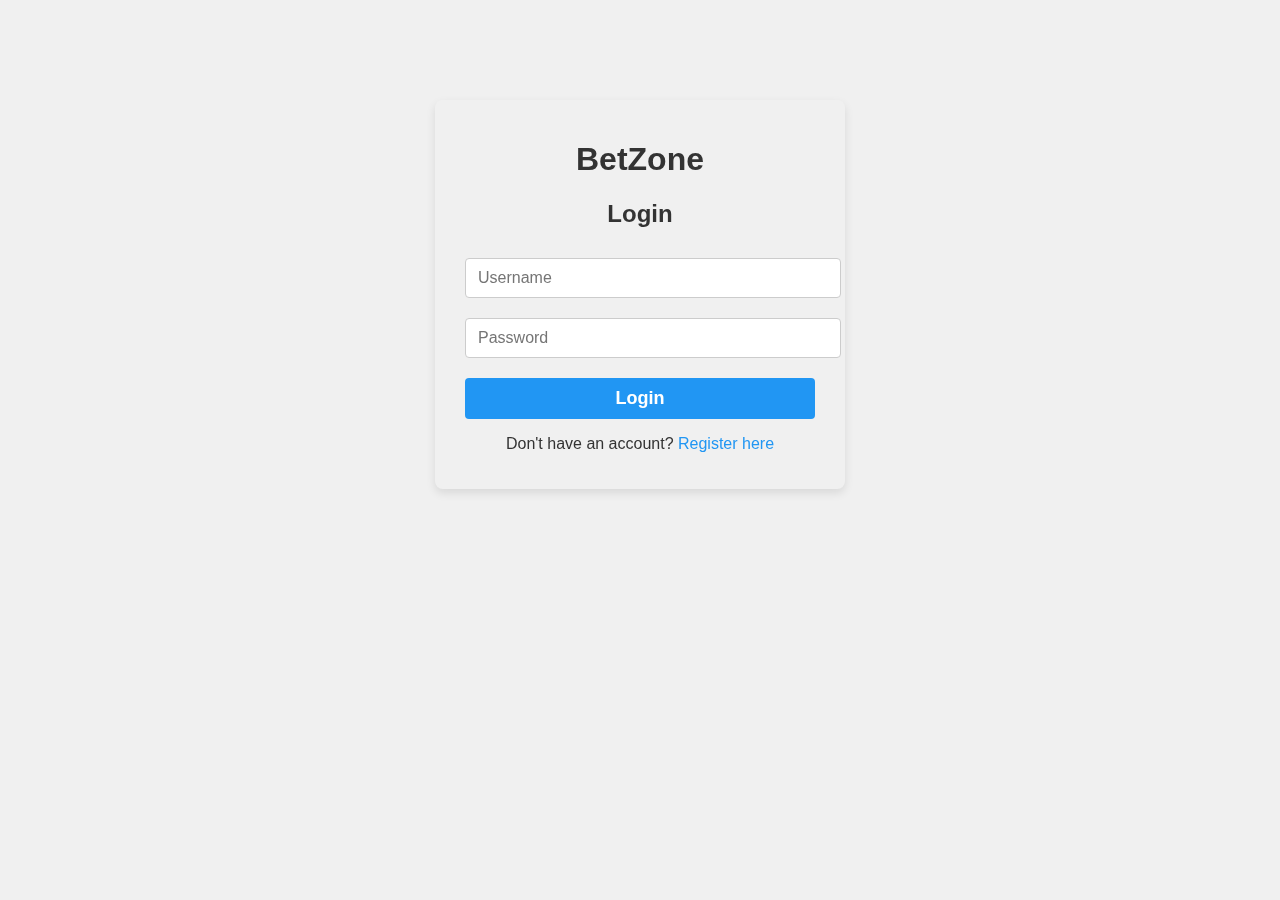
<file: index.html>
<!DOCTYPE html>
<html lang="en">
<head>
  <meta charset="UTF-8" />
  <meta name="viewport" content="width=device-width, initial-scale=1" />
  <title>BetZone⚔️</title>
  <link rel="stylesheet" href="style.css" />
    <link rel="icon" href="console.png">
</head>
<body>
    
    <video autoplay muted loop id="bgVideo" playsinline>
    <source src="4K_15.mp4" type="video/mp4" />
    Your browser does not support the video tag.
    </video>


  <header>
    <nav class="navbar">
      <a href="index.html">Home</a>
      <a href="addmoney.html">Add Money</a>
      <a href="withdraw.html">Withdraw</a>
      <a href="history.html">History</a>
      <button id="logoutBtn">Logout</button>
    </nav>
  </header>

  <div class="deposit-section">
    <h2>Balance: ₹<span id="balance">0</span></h2>
  </div>

  <div class="game">
    <h3>Choose Your Side</h3>
    <div class="choice-buttons">
      <button class="choice-btn" id="oddBtn">Odd</button>
      <button class="choice-btn" id="evenBtn">Even</button>
    </div>

    <div class="bet-section">
      <input
        type="number"
        id="betAmount"
        placeholder="Enter bet amount"
        min="1"
      />
      <button id="playBtn" class="btn">Play</button>
        <!-- Quick Bet Buttons -->
        <div class="quick-bet-container">
            <button class="quick-btn" data-increment="10">+10</button>
            <button class="quick-btn" data-increment="20">+20</button>
            <button class="quick-btn" data-increment="50">+50</button>
            <button class="quick-btn" data-increment="100">+100</button>
        </div>
    </div>

    <div id="resultMsg"></div>
  </div>

  

  <script src="game.js"></script>
</body>
</html>
</file>
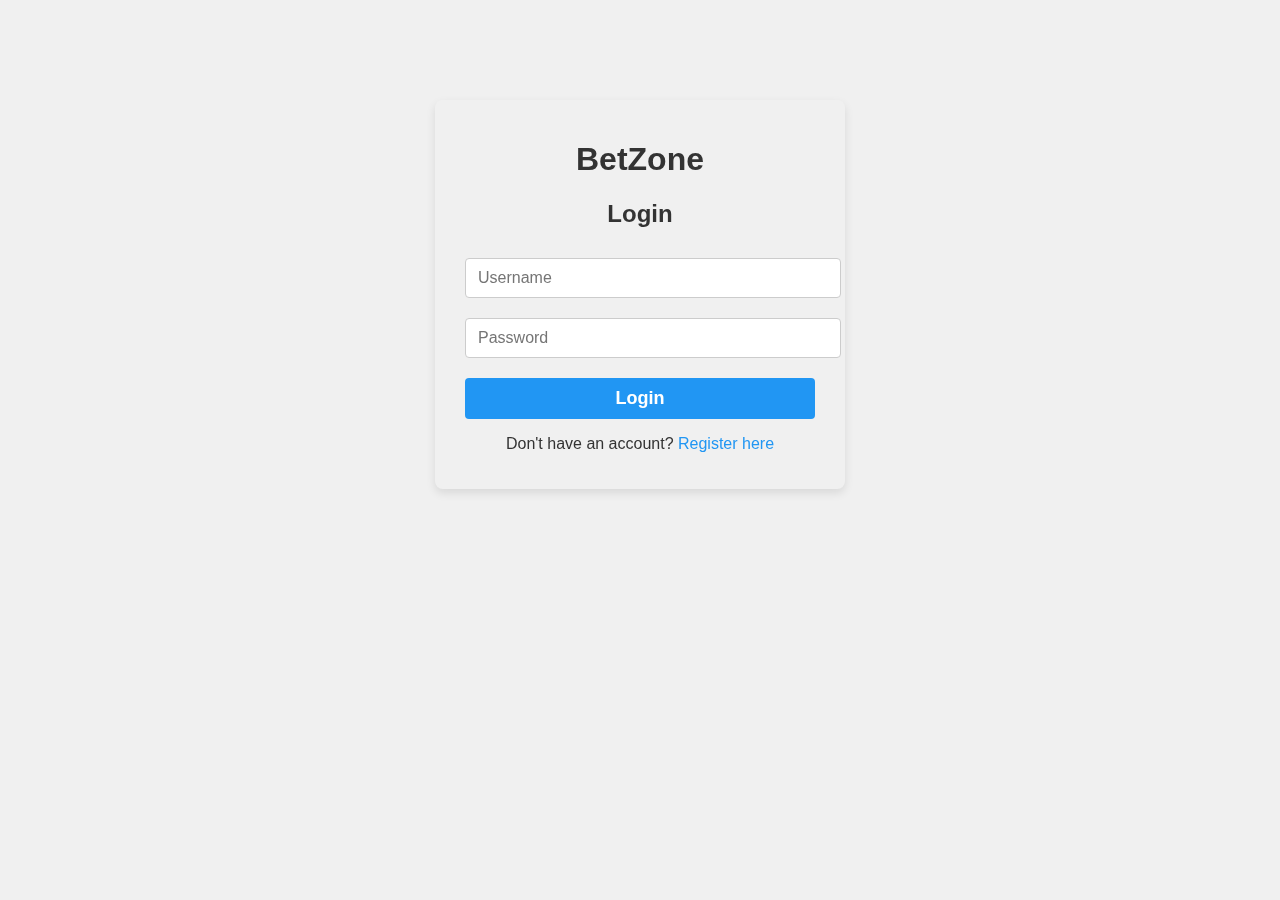
<file: addmoney.html>
<!DOCTYPE html>
<html lang="en">
<head>
  <meta charset="UTF-8" />
  <meta name="viewport" content="width=device-width, initial-scale=1" />
  <title>Add Money</title>
  <link rel="stylesheet" href="style.css" />
      <link rel="icon" href="console.png">

  <script src="https://checkout.razorpay.com/v1/checkout.js"></script>

</head>
<body>
    <video autoplay muted loop id="bgVideo" playsinline>
  <source src="4K_15.mp4" type="video/mp4" />
  Your browser does not support HTML5 video.
</video>
  <header>
    <nav class="navbar">
      <a href="index.html">Home</a>
      <a href="addmoney.html">Add Money</a>
      <a href="withdraw.html">Withdraw</a>
      <a href="history.html">History</a>
      <button id="logoutBtn">Logout</button>
    </nav>
  </header>

  <div class="deposit-section">
    <h2>Balance: ₹<span id="balance">0</span></h2>
  </div>

  <div class="game" style="max-width: 400px; margin: 20px auto;">
    <h3>Add Money to Your Account</h3>
    <input 
      type="number"
      id="addAmount"
      placeholder="Enter amount to add"
      min="1"
    />
    <button id="addMoneyBtn" class="btn" style="margin-left: 10px;">Add Money</button>
    <div id="message" style="margin-top: 15px; font-weight: bold;"></div>
  </div>

  <script>
    const balanceSpan = document.getElementById('balance');
    const addAmountInput = document.getElementById('addAmount');
    const addMoneyBtn = document.getElementById('addMoneyBtn');
    const messageDiv = document.getElementById('message');
    const logoutBtn = document.getElementById('logoutBtn');

    let loggedInUser = localStorage.getItem('loggedInUser');
    if (!loggedInUser) {
      alert('Please login first.');
      window.location.href = 'login.html';
    }

    const users = JSON.parse(localStorage.getItem('users')) || {};
    if (!users[loggedInUser]) {
      alert('User data not found.');
      window.location.href = 'login.html';
    }

    function updateBalance() {
      balanceSpan.textContent = users[loggedInUser].balance.toFixed(2);
    }
    updateBalance();
addMoneyBtn.addEventListener('click', () => {
  const amount = parseFloat(addAmountInput.value);
  if (isNaN(amount) || amount <= 0) {
    messageDiv.style.color = 'red';
    messageDiv.textContent = 'Enter a valid amount.';
    return;
  }

  const options = {
    key: "rzp_test_myoWAU51HulVRo", // Replace with your test/live Razorpay key
    amount: amount * 100, // Razorpay uses paise
    currency: "INR",
    name: "BetZone",
    description: "Add Money to Wallet",
    handler: function (response) {
      // On successful payment, update balance
      users[loggedInUser].balance += amount;
      localStorage.setItem('users', JSON.stringify(users));
      updateBalance();
      messageDiv.style.color = 'green';
      messageDiv.textContent = `₹${amount.toFixed(2)} added to your account.`;

      addAmountInput.value = '';
      console.log("Payment successful:", response);
    },
    prefill: {
      name: loggedInUser,
      email: "test@example.com",  // Optional
      contact: "9999999999",      // Optional
    },
    theme: {
      color: "#0077ff",
    },
  };

  const rzp = new Razorpay(options);
  rzp.open();
});


    logoutBtn.addEventListener('click', () => {
      localStorage.removeItem('loggedInUser');
      window.location.href = 'login.html';
    });
  </script>
</body>
</html>
</file>
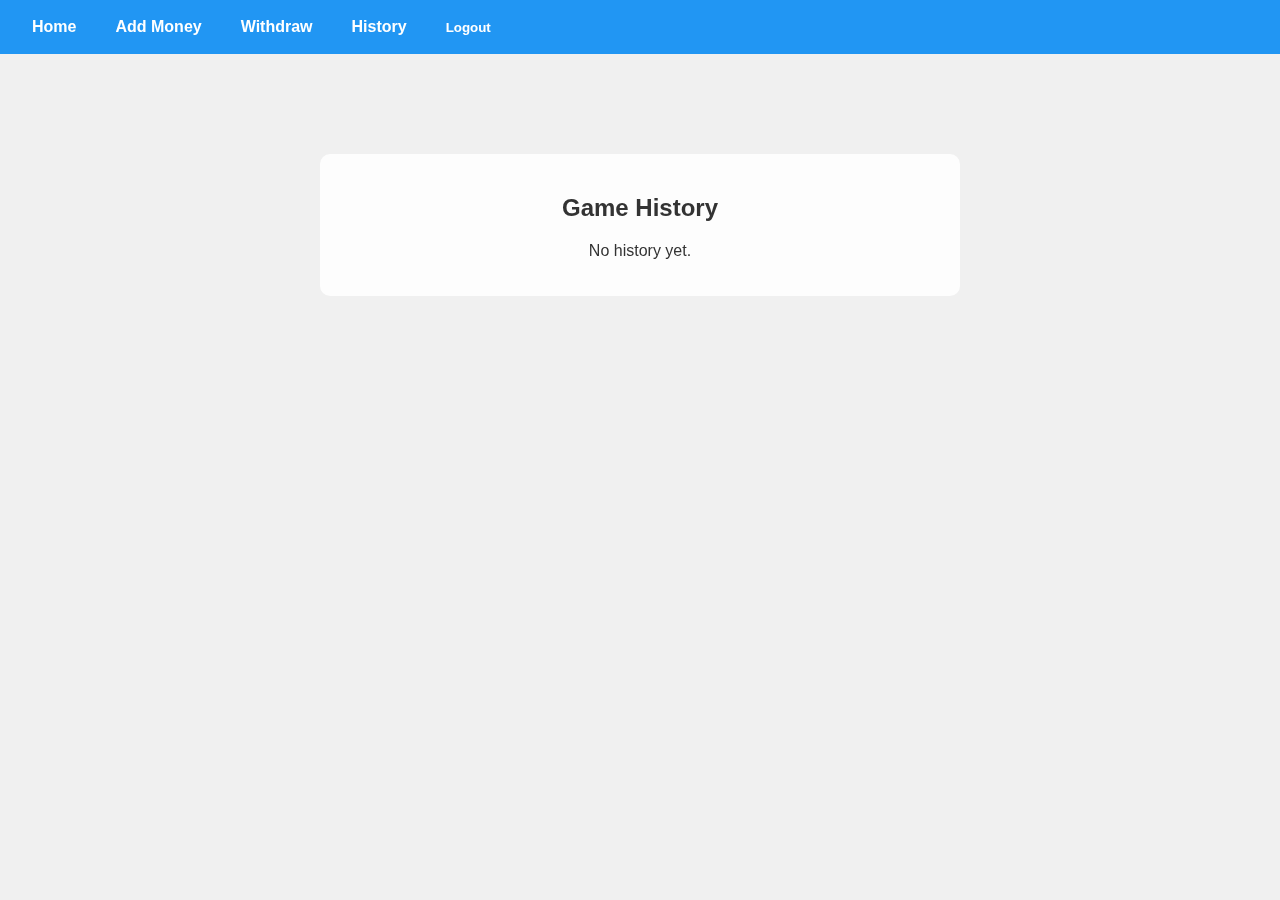
<file: history.html>
<!DOCTYPE html>
<html lang="en">
<head>
  <meta charset="UTF-8" />
  <meta name="viewport" content="width=device-width, initial-scale=1.0"/>
  <title>Game History</title>
  <link rel="stylesheet" href="style.css" />
      <link rel="icon" href="console.png">

</head>
<body>
  <!-- Background Video -->
  <video autoplay muted loop id="bgVideo" playsinline>
    <source src="4K_15.mp4" type="video/mp4" />
    Your browser does not support HTML5 video.
  </video>

  <!-- Overlay -->
  <div class="overlay"></div>

  <!-- Navbar -->
  <header>
    <nav class="navbar">
      <a href="index.html">Home</a>
      <a href="addmoney.html">Add Money</a>
      <a href="withdraw.html">Withdraw</a>
      <a href="history.html">History</a>
      <button id="logoutBtn">Logout</button>
    </nav>
  </header>

  <!-- History Content -->
  <main class="history-container">
    <h2>Game History</h2>
    <div id="historyList">
      <!-- Dynamic content will go here -->
      <p>No history yet.</p>
    </div>
  </main>
  
</body>
<script>
  function loadHistory() {
    const historyList = document.getElementById("historyList");
    let history = JSON.parse(localStorage.getItem("gameHistory")) || [];

    if (history.length === 0) {
      historyList.innerHTML = "<p>No history yet.</p>";
      return;
    }

    let html = '<table><thead><tr><th>Date & Time</th><th>Your Choice</th><th>Number</th><th>Bet</th><th>Result</th></tr></thead><tbody>';
    history.forEach(entry => {
      html += `<tr>
        <td>${entry.timestamp}</td>
        <td>${entry.choice}</td>
        <td>${entry.generated}</td>
        <td>₹${entry.bet}</td>
        <td>${entry.outcome}</td>
      </tr>`;
    });
    html += "</tbody></table>";
    historyList.innerHTML = html;
  }

  window.onload = loadHistory;
</script>


</html>
</file>
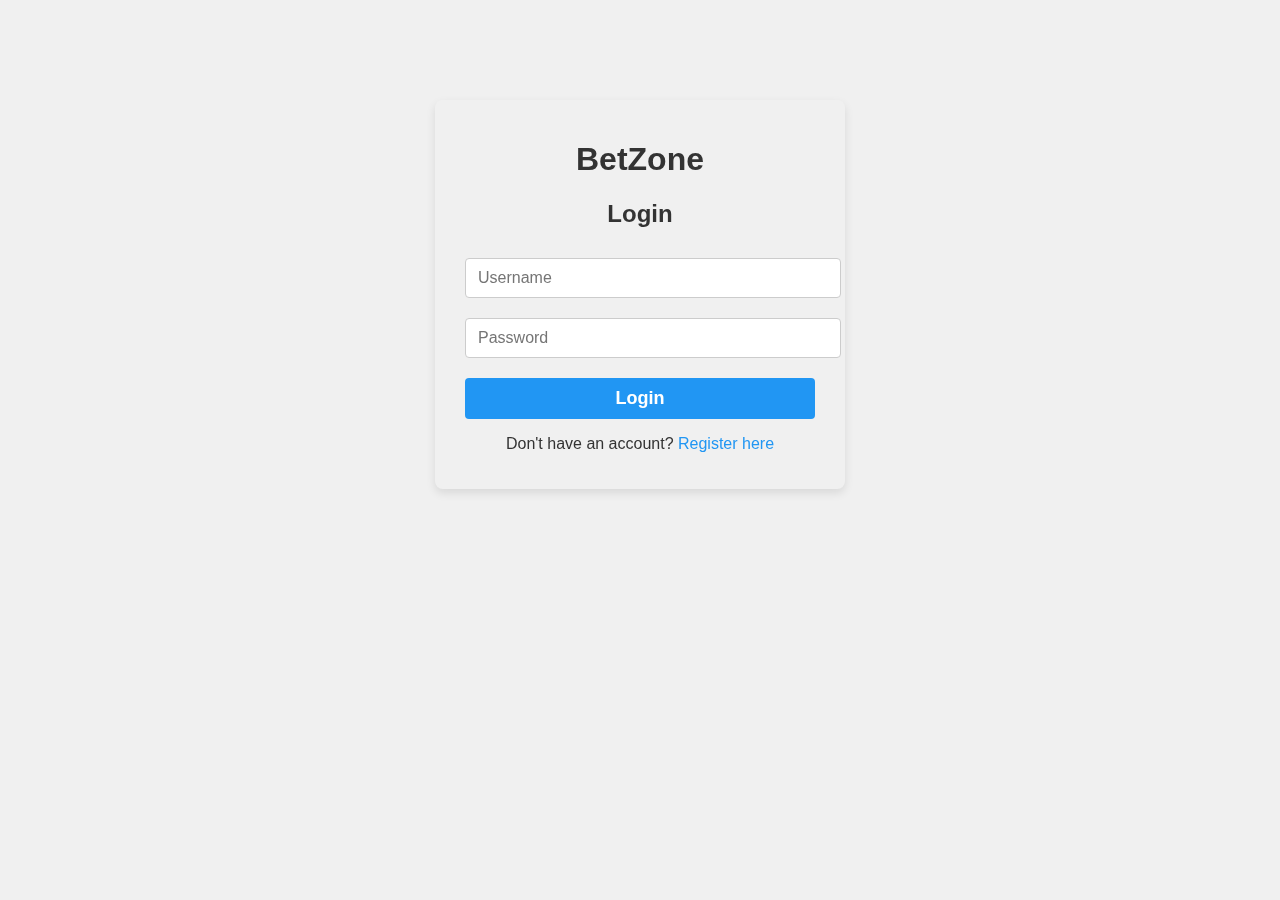
<file: login.html>
<!DOCTYPE html>
<html lang="en">
<head>
  <meta charset="UTF-8" />
  <meta name="viewport" content="width=device-width, initial-scale=1" />
  <title>Login - OddEven Game</title>
  <link rel="stylesheet" href="style.css" />
      <link rel="icon" href="console.png">

</head>
<body>
   <video autoplay muted loop id="bgVideo" playsinline>
    <source src="4K_15.mp4" type="video/mp4" />
    Your browser does not support the video tag.
    </video>
  <div class="login-container">
    <h1>BetZone</h1>
    <h2>Login</h2>
    <input type="text" id="loginUsername" placeholder="Username" />
    <input type="password" id="loginPassword" placeholder="Password" />
    <button id="loginBtn" class="btn">Login</button>
    <p>Don't have an account? <a href="register.html">Register here</a></p>
    <div id="loginMessage" style="margin-top:15px; font-weight:bold;"></div>
  </div>

  <script>
    const loginBtn = document.getElementById('loginBtn');
    const loginUsername = document.getElementById('loginUsername');
    const loginPassword = document.getElementById('loginPassword');
    const loginMessage = document.getElementById('loginMessage');

    loginBtn.addEventListener('click', () => {
      const username = loginUsername.value.trim();
      const password = loginPassword.value;

      if (!username || !password) {
        loginMessage.style.color = 'red';
        loginMessage.textContent = 'Please fill in all fields.';
        return;
      }

      const users = JSON.parse(localStorage.getItem('users')) || {};
      if (!users[username]) {
        loginMessage.style.color = 'red';
        loginMessage.textContent = 'User not found.';
        return;
      }
      if (users[username].password !== password) {
        loginMessage.style.color = 'red';
        loginMessage.textContent = 'Incorrect password.';
        return;
      }

      // Login success
      localStorage.setItem('loggedInUser', username);
      window.location.href = 'index.html';
    });
  </script>
</body>
</html>
</file>
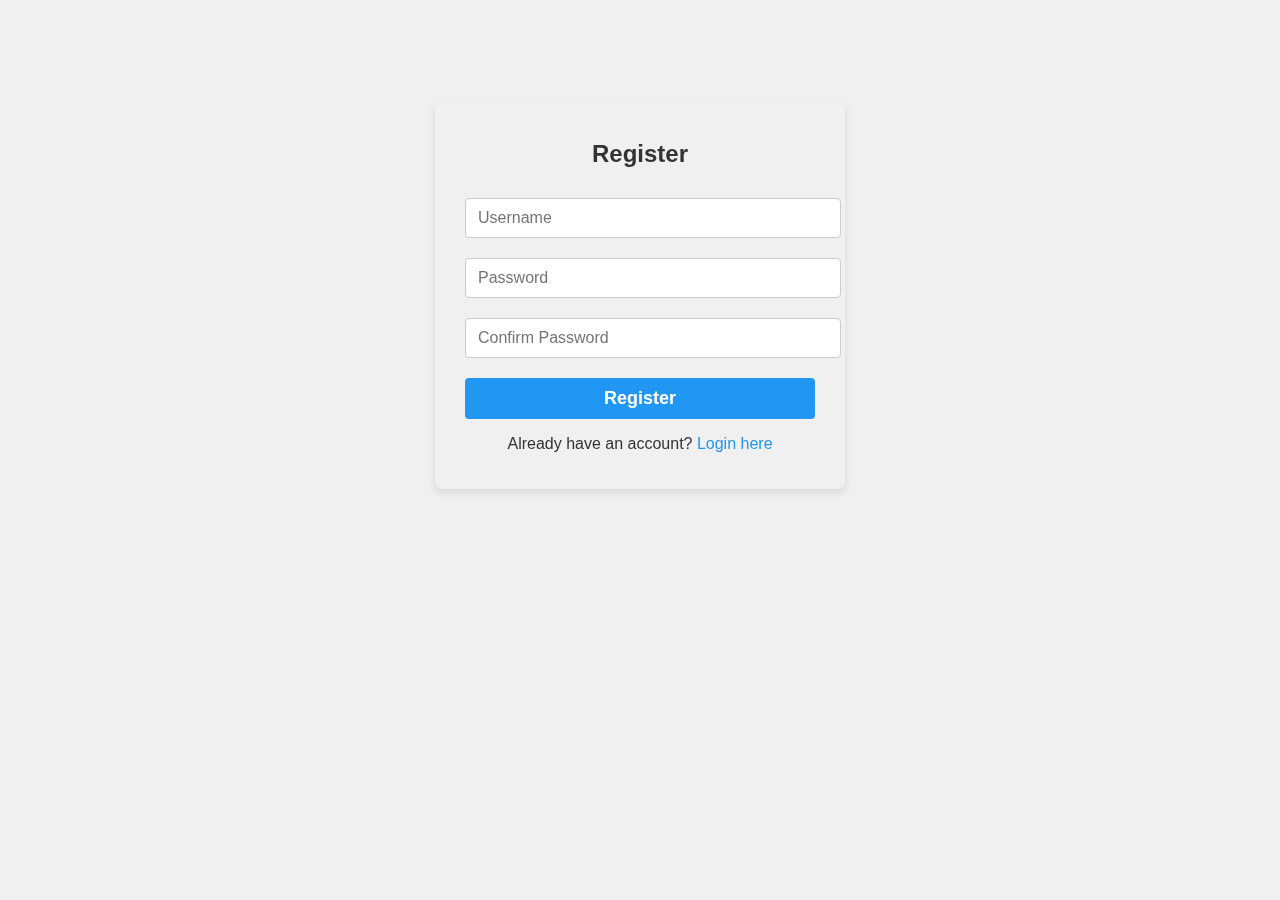
<file: register.html>
<!DOCTYPE html>
<html lang="en">
<head>
  <meta charset="UTF-8" />
  <meta name="viewport" content="width=device-width, initial-scale=1" />
  <title>Register - OddEven Game</title>
  <link rel="stylesheet" href="style.css" />
      <link rel="icon" href="console.png">

</head>
<body>
   <video autoplay muted loop id="bgVideo" playsinline>
    <source src="4K_15.mp4" type="video/mp4" />
    Your browser does not support the video tag.
    </video>
  <div class="login-container">
    <h2>Register</h2>
    <input type="text" id="regUsername" placeholder="Username" />
    <input type="password" id="regPassword" placeholder="Password" />
    <input type="password" id="regPasswordConfirm" placeholder="Confirm Password" />
    <button id="registerBtn" class="btn">Register</button>
    <p>Already have an account? <a href="login.html">Login here</a></p>
    <div id="registerMessage" style="margin-top:15px; font-weight:bold;"></div>
  </div>

  <script>
    const registerBtn = document.getElementById('registerBtn');
    const regUsername = document.getElementById('regUsername');
    const regPassword = document.getElementById('regPassword');
    const regPasswordConfirm = document.getElementById('regPasswordConfirm');
    const registerMessage = document.getElementById('registerMessage');

    registerBtn.addEventListener('click', () => {
      const username = regUsername.value.trim();
      const password = regPassword.value;
      const passwordConfirm = regPasswordConfirm.value;

      if (!username || !password || !passwordConfirm) {
        registerMessage.style.color = 'red';
        registerMessage.textContent = 'Please fill in all fields.';
        return;
      }

      if (password !== passwordConfirm) {
        registerMessage.style.color = 'red';
        registerMessage.textContent = 'Passwords do not match.';
        return;
      }

      let users = JSON.parse(localStorage.getItem('users')) || {};
      if (users[username]) {
        registerMessage.style.color = 'red';
        registerMessage.textContent = 'Username already taken.';
        return;
      }

      users[username] = {
        password: password,
        balance: 0,
        history: []
      };

      localStorage.setItem('users', JSON.stringify(users));
      registerMessage.style.color = 'green';
      registerMessage.textContent = 'Registration successful! Redirecting to login...';

      setTimeout(() => {
        window.location.href = 'login.html';
      }, 1500);
    });
  </script>
</body>
</html>
</file>
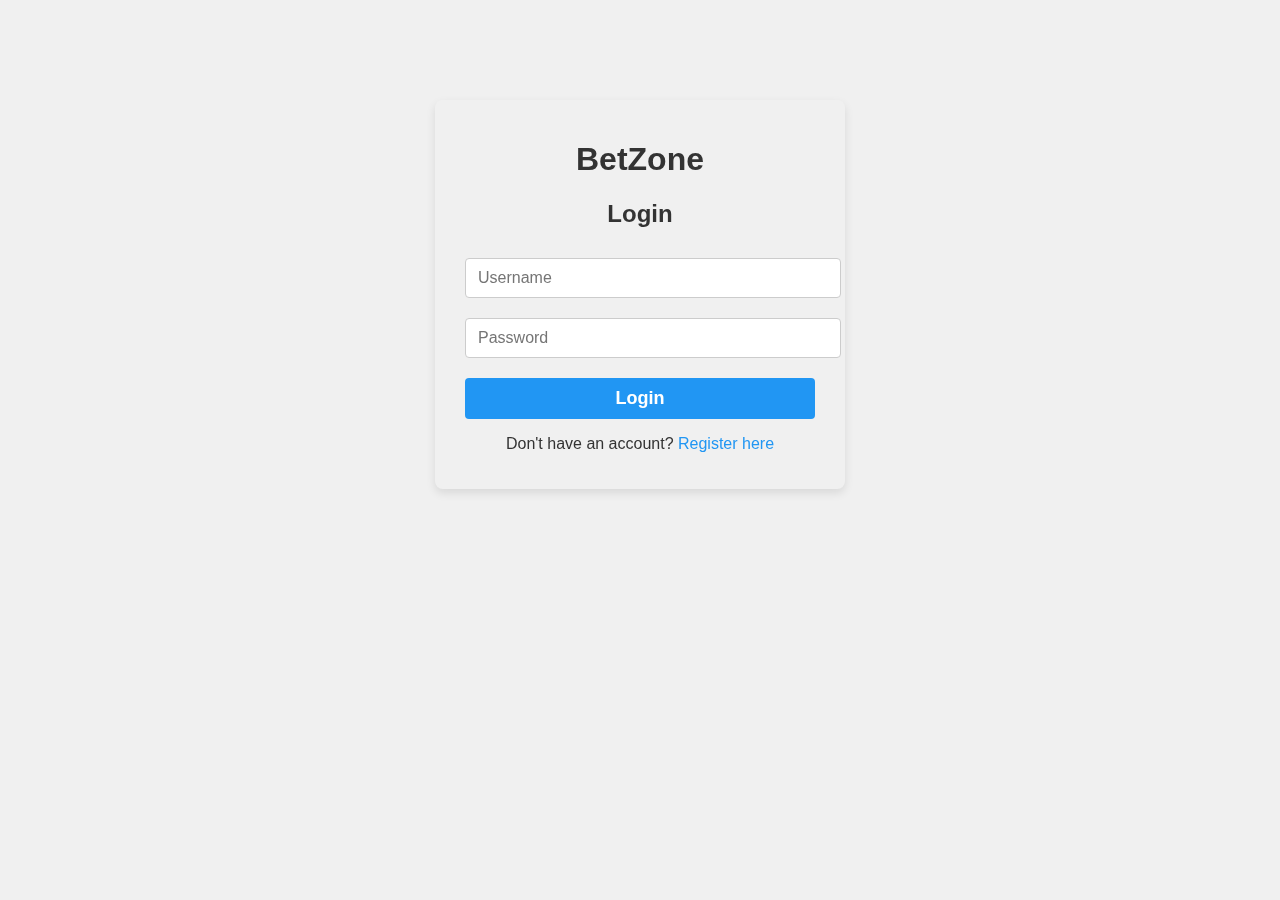
<file: withdraw.html>
<!DOCTYPE html>
<html lang="en">
<head>
  <meta charset="UTF-8" />
  <meta name="viewport" content="width=device-width, initial-scale=1" />
  <title>Withdraw Money</title>
  <link rel="stylesheet" href="style.css" />
    <link rel="icon" href="console.png">

</head>
<body>
    <video autoplay muted loop id="bgVideo" playsinline>
  <source src="4K_15.mp4" type="video/mp4" />
  Your browser does not support HTML5 video.
</video>
  <header>
    <nav class="navbar">
      <a href="index.html">Home</a>
      <a href="addmoney.html">Add Money</a>
      <a href="withdraw.html">Withdraw</a>
      <a href="history.html">History</a>
      <button id="logoutBtn">Logout</button>
    </nav>
  </header>

  <div class="deposit-section">
    <h2>Balance: ₹<span id="balance">0</span></h2>
  </div>

  <div class="game" style="max-width: 400px; margin: 20px auto;">
    <h3>Withdraw Money from Your Account</h3>
    <input
      type="number"
      id="addAmount"
      placeholder="Enter amount to withdraw"
      min="1"
    />
    <button id="withdrawBtn" class="btn" style="margin-left: 10px;">Withdraw</button>
    <div id="message" style="margin-top: 15px; font-weight: bold;"></div>
  </div>

  <script>
    const balanceSpan = document.getElementById('balance');
    const withdrawAmountInput = document.getElementById('withdrawAmount');
    const withdrawBtn = document.getElementById('withdrawBtn');
    const messageDiv = document.getElementById('message');
    const logoutBtn = document.getElementById('logoutBtn');

    let loggedInUser = localStorage.getItem('loggedInUser');
    if (!loggedInUser) {
      alert('Please login first.');
      window.location.href = 'login.html';
    }

    const users = JSON.parse(localStorage.getItem('users')) || {};
    if (!users[loggedInUser]) {
      alert('User data not found.');
      window.location.href = 'login.html';
    }

    function updateBalance() {
      balanceSpan.textContent = users[loggedInUser].balance.toFixed(2);
    }
    updateBalance();

    withdrawBtn.addEventListener('click', () => {
      const amount = parseFloat(withdrawAmountInput.value);
      if (isNaN(amount) || amount <= 0) {
        messageDiv.style.color = 'red';
        messageDiv.textContent = 'Enter a valid amount.';
        return;
      }
      if (amount > users[loggedInUser].balance) {
        messageDiv.style.color = 'red';
        messageDiv.textContent = 'Insufficient balance.';
        return;
      }

      users[loggedInUser].balance -= amount;
      localStorage.setItem('users', JSON.stringify(users));
      updateBalance();
      messageDiv.style.color = 'green';
      messageDiv.textContent = `₹${amount.toFixed(2)} withdrawn from your account.`;

      withdrawAmountInput.value = '';
    });

    logoutBtn.addEventListener('click', () => {
      localStorage.removeItem('loggedInUser');
      window.location.href = 'login.html';
    });
  </script>
</body>
</html>
</file>
<file: style.css>
body {
  font-family: Arial, sans-serif;
  margin: 0;
  background: #f0f0f0;
  color: #333;
}

.navbar {
  background-color: #2196f3;
  padding: 10px 20px;
  display: flex;
  gap: 15px;
  align-items: center;
}

.navbar a,
.navbar button {
  color: white;
  text-decoration: none;
  font-weight: bold;
  padding: 8px 12px;
  border: none;
  background: transparent;
  cursor: pointer;
  border-radius: 4px;
  transition: background-color 0.3s ease;
}

.navbar a:hover,
.navbar button:hover {
  background-color: #0b7dda;
}

.deposit-section {
  background: white;
  padding: 15px;
  border-radius: 8px;
  max-width: 400px;
  margin: 20px auto 10px auto;
  text-align: center;
  font-size: 1.4rem;
}

.game {
  background: white;
  padding: 20px;
  border-radius: 8px;
  max-width: 400px;
  margin: 20px auto 10px auto;
  text-align: center;
}

.choice-buttons {
  margin: 20px 0;
}

.choice-btn {
  min-width: 80px;
  margin: 0 10px;
  padding: 10px 20px;
  font-weight: bold;
  cursor: pointer;
  border: 2px solid #2196f3;
  background-color: white;
  border-radius: 6px;
  transition: background-color 0.3s ease, color 0.3s ease;
}

.choice-btn:hover {
  background-color: #2196f3;
  color: white;
}

.choice-btn.selected {
  background-color: #4caf50;
  color: white;
  border-color: #4caf50;
}

.bet-section {
  margin-top: 15px;
}

#betAmount,#addAmount {
  width: 150px;
  padding: 8px;
  font-size: 1rem;
  margin-right: 10px;
  border-radius: 6px;
  border: 1px solid #ccc;
}

.btn {
  padding: 9px 18px;
  cursor: pointer;
  background-color: #2196f3;
  color: white;
  border: none;
  border-radius: 6px;
  font-weight: bold;
}

.btn:hover {
  background-color: #0b7dda;
}

#resultMsg {
  margin-top: 20px;
  font-weight: bold;
  font-size: 1.1rem;
}
.login-container {
  max-width: 350px;
  margin: 100px auto;
  padding: 20px 30px;
  background: #f0f0f0;
  border-radius: 8px;
  box-shadow: 0 4px 10px rgba(0,0,0,0.1);
  text-align: center;
}

.login-container input {
  width: 100%;
  padding: 10px 12px;
  margin: 10px 0;
  border-radius: 4px;
  border: 1px solid #ccc;
  font-size: 16px;
}

.login-container .btn {
  width: 100%;
  padding: 10px 12px;
  background: #2196F3;
  color: white;
  font-size: 18px;
  border: none;
  border-radius: 4px;
  cursor: pointer;
  margin-top: 10px;
}

.login-container .btn:hover {
  background: #1769aa;
}

.login-container a {
  color: #2196F3;
  text-decoration: none;
}

.login-container a:hover {
  text-decoration: underline;
}

.quick-bet-container {
  display: flex;
  justify-content: center;
  gap: 10px;
  margin: 10px 0;
  flex-wrap: wrap;
}

.quick-btn {
  background-color: #2196f3;
  border: none;
  color: white;
  padding: 8px 12px;
  border-radius: 4px;
  cursor: pointer;
  font-weight: bold;
  transition: background-color 0.2s ease;
}

.quick-btn:hover {
  background-color: #1769aa;
}

.bet-section {
  margin-top: 20px;
  text-align: center;
}
#bgVideo {
  position: fixed;
  top: 0;
  left: 0;
  width: 100vw;
  height: 100vh;
  object-fit: cover;
  z-index: -1;
  opacity: 0.3; /* adjust to your liking */
  pointer-events: none; /* so it doesn't block clicks */
}

.history-container {
  max-width: 600px;
  margin: 100px auto;
  padding: 20px;
  background-color: rgba(255, 255, 255, 0.85);
  border-radius: 10px;
  text-align: center;
  z-index: 1;
  position: relative;
}
#historyList table {
  width: 100%;
  border-collapse: collapse;
  margin-top: 15px;
}

#historyList th, #historyList td {
  border: 1px solid #333;
  padding: 8px;
  text-align: center;
}

#historyList th {
  background-color: #f0f0f0;
}
#resultMsg {
  white-space: pre-line;
}
#addAmount{
    width: 200px;
}
</file>
